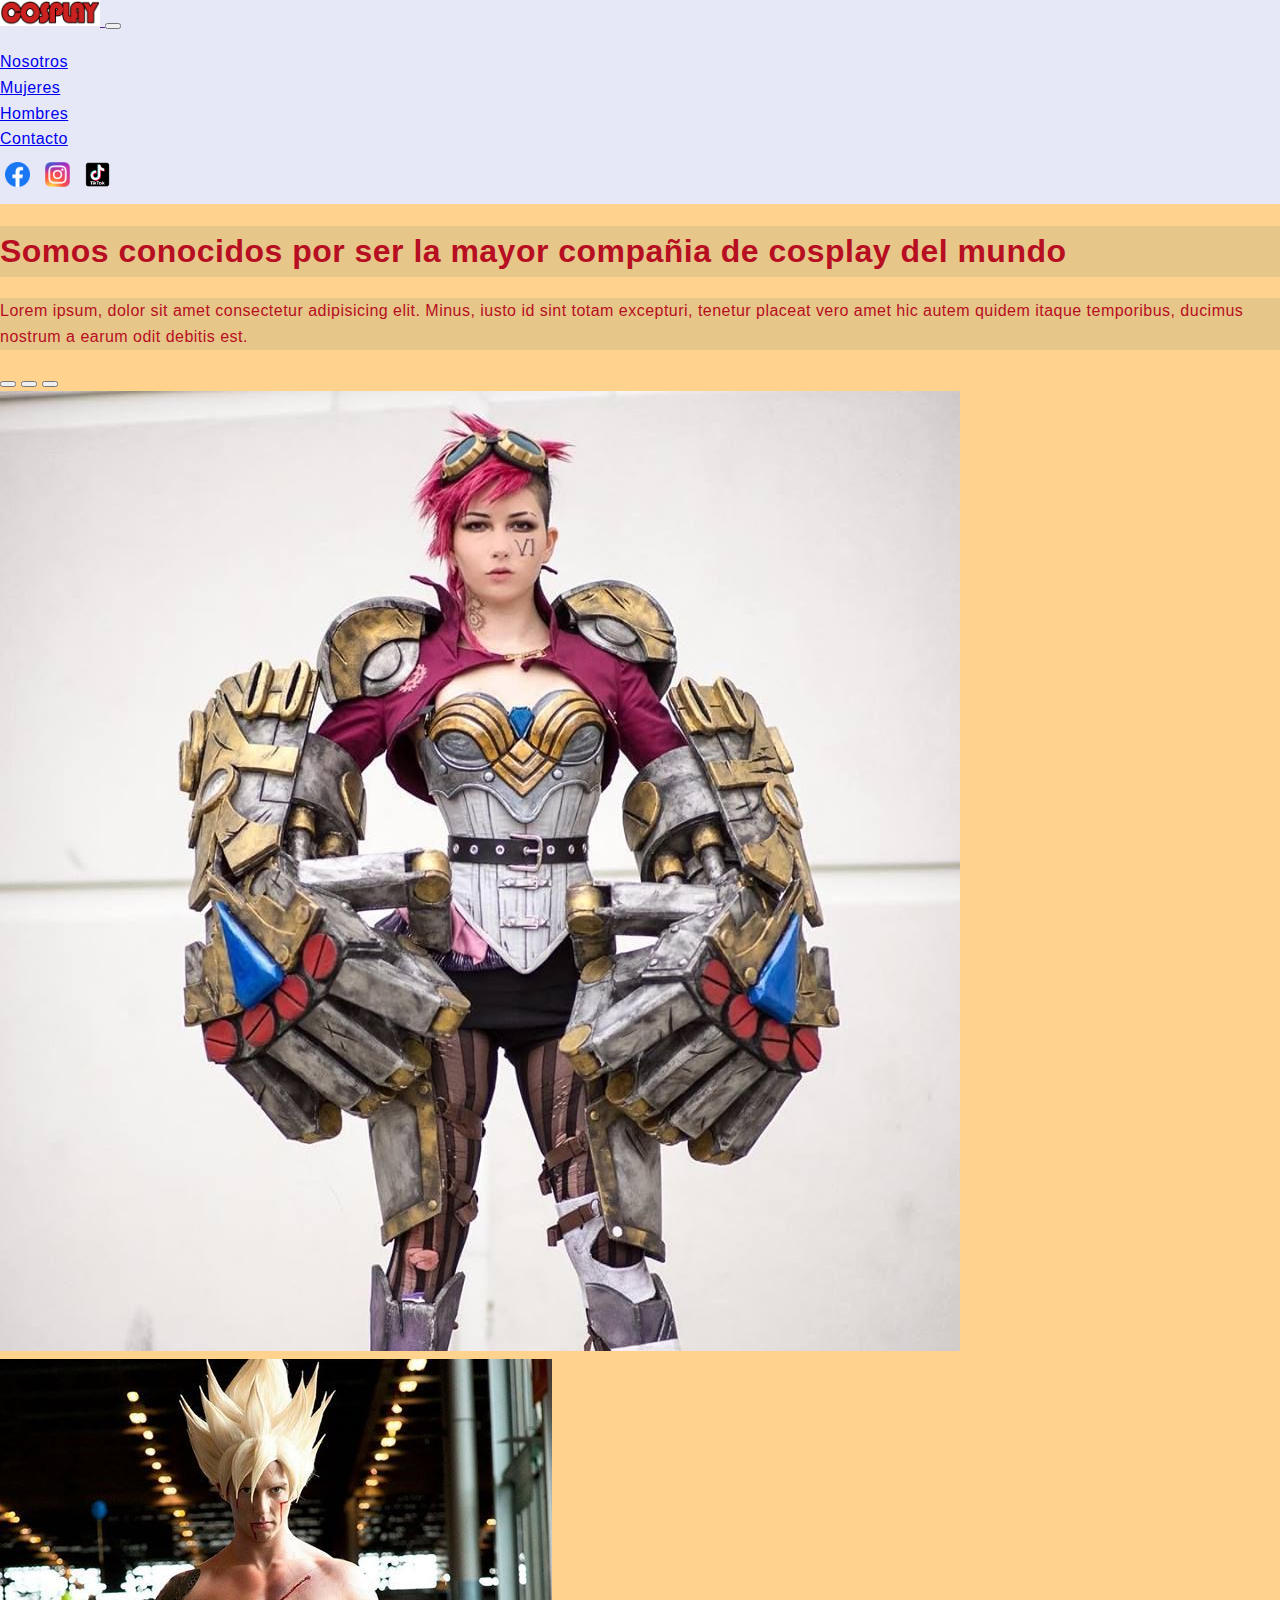
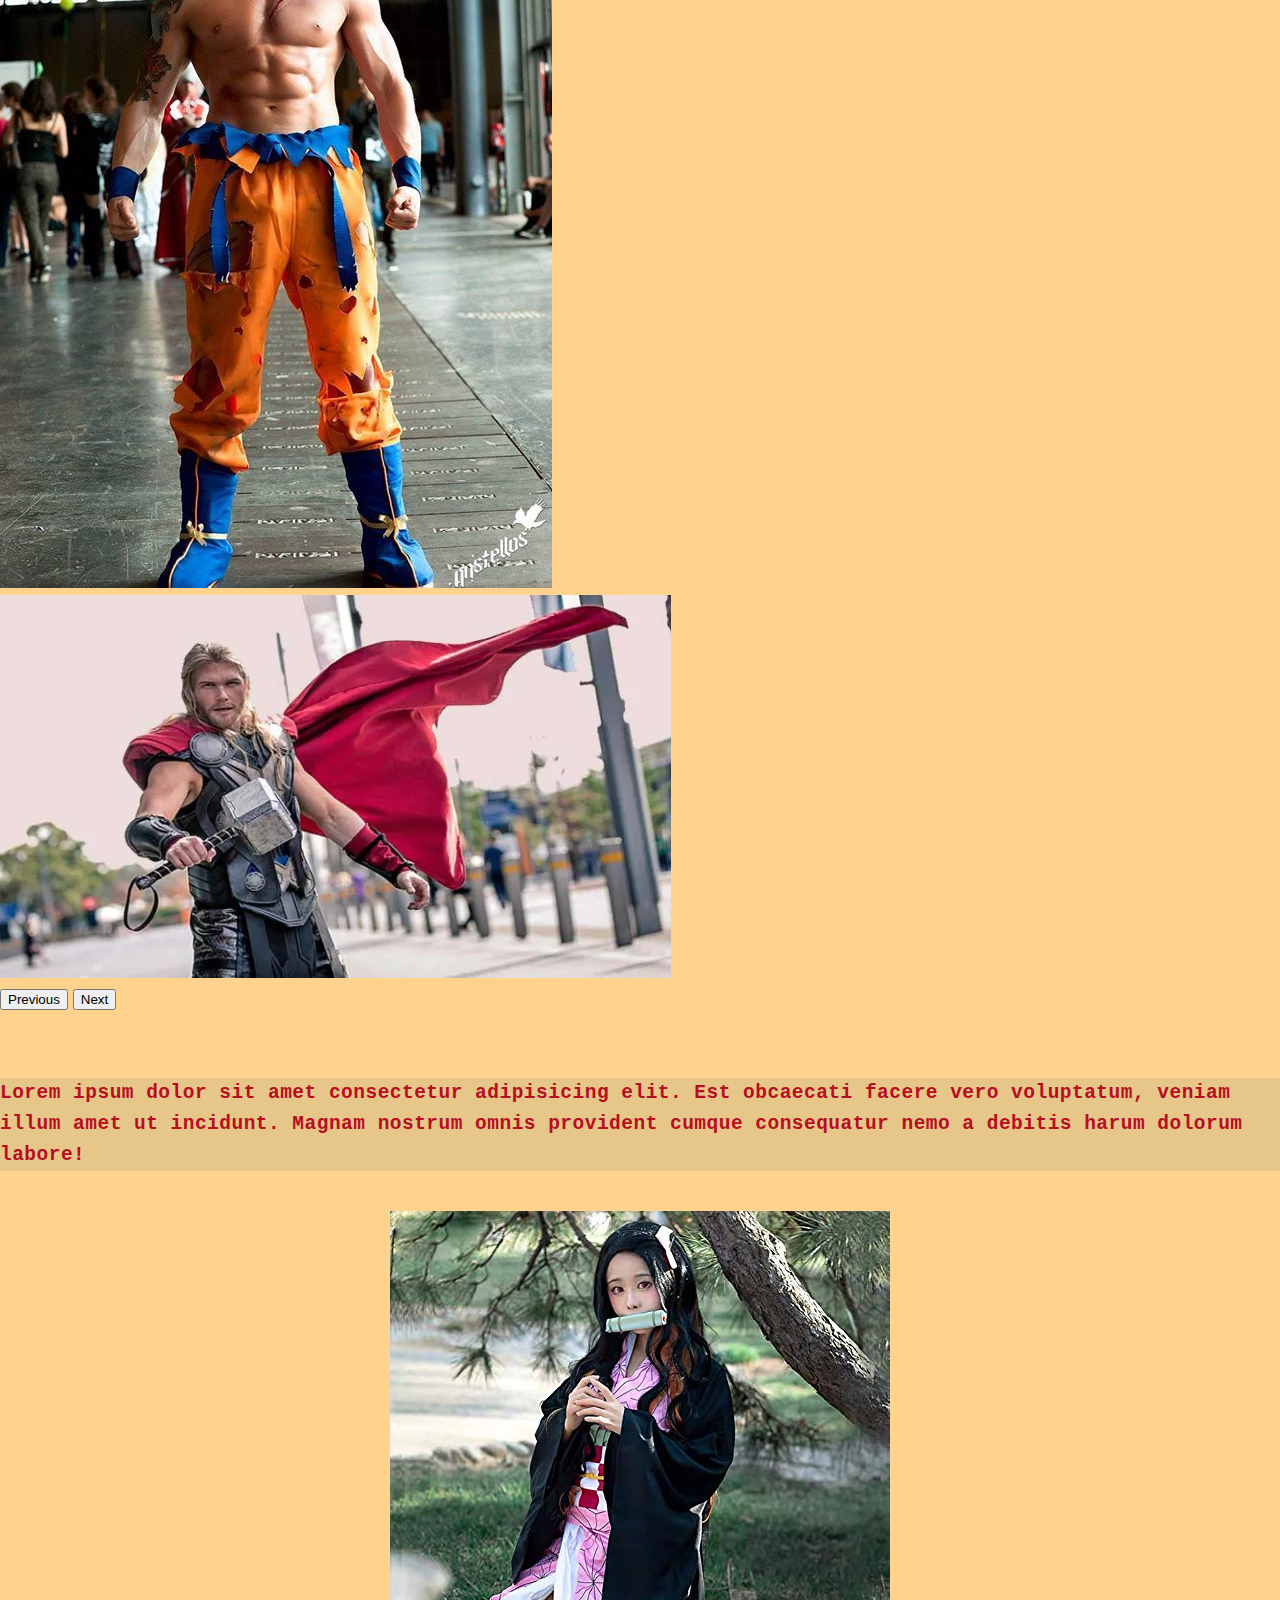
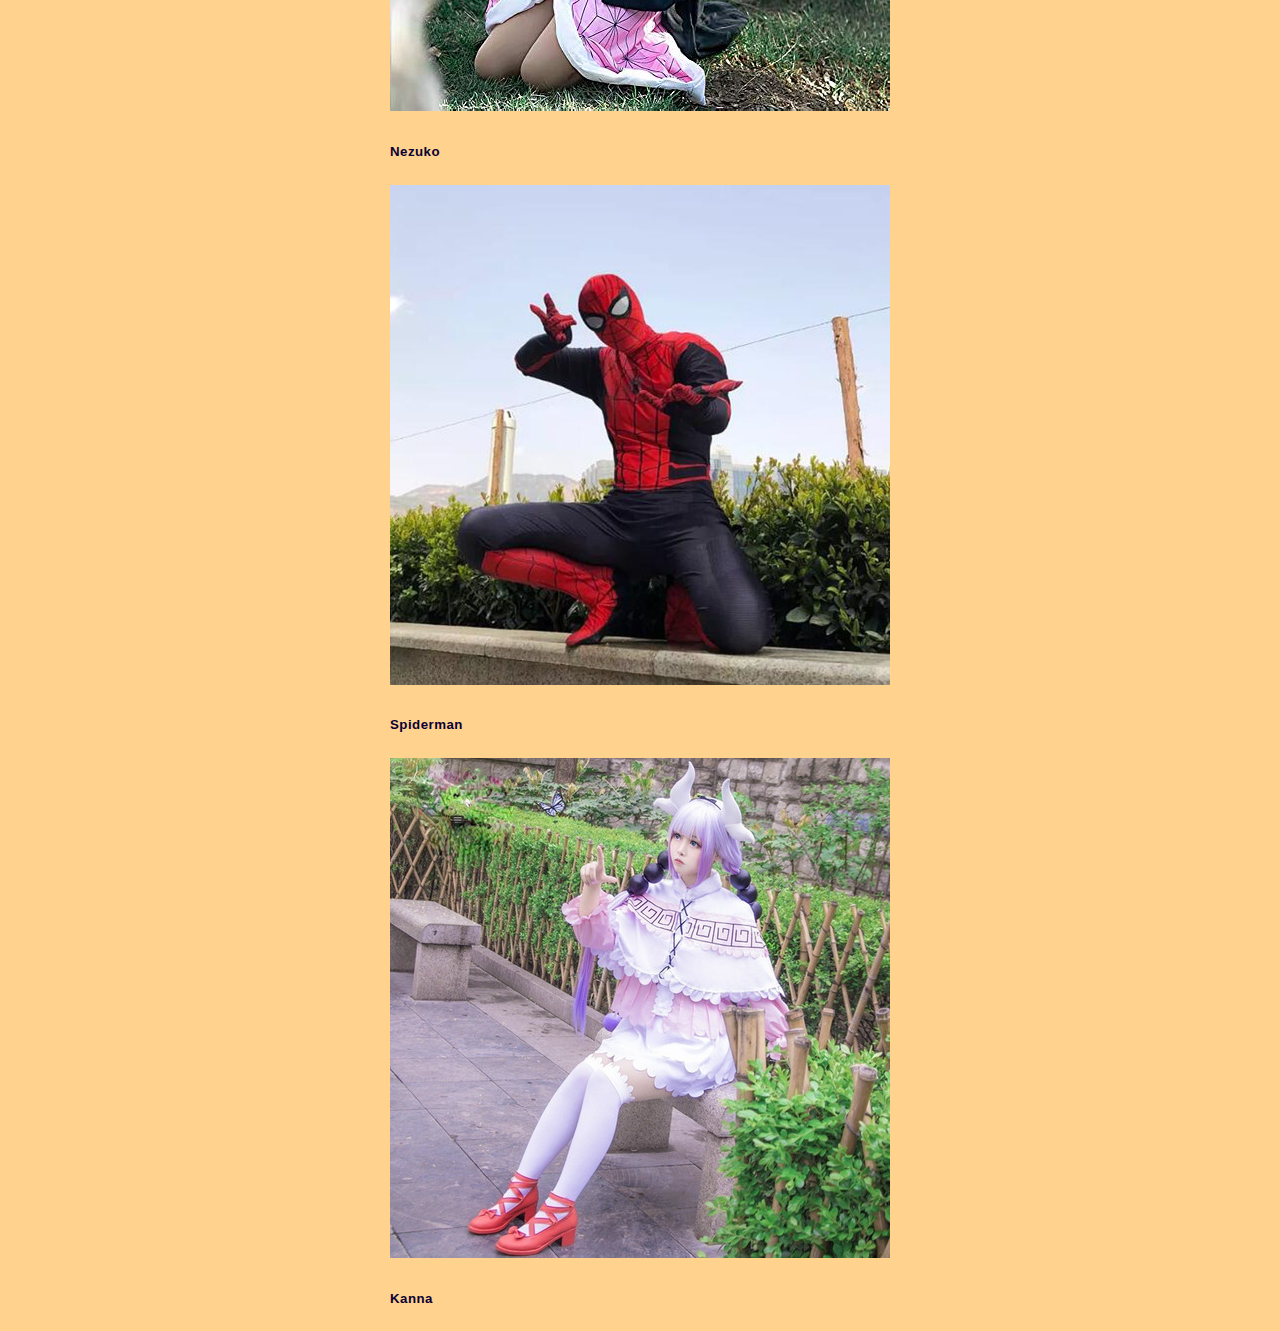
<file: index.html>
<!doctype html>
<html lang="en">

<head>
  <meta charset="utf-8">
  <meta name="viewport" content="width=device-width, initial-scale=1">
  <title>Cosplay Store</title>
  <link href="https://cdn.jsdelivr.net/npm/bootstrap@5.2.1/dist/css/bootstrap.min.css" rel="stylesheet"
    integrity="sha384-iYQeCzEYFbKjA/T2uDLTpkwGzCiq6soy8tYaI1GyVh/UjpbCx/TYkiZhlZB6+fzT" crossorigin="anonymous">
  <link rel="stylesheet" href="css/estilo.css">
</head>

<body>

  <nav class="navbar navbar-expand-lg class=" navbar" style="background-color: #e6e8f7;"">
        <div class=" container-fluid">
    <a class="navbar-brand" href="">
      <img class="logotipo" src="images/Home/logotipo.png" alt="">
    </a>
    <button class="navbar-toggler" type="button" data-bs-toggle="collapse" data-bs-target="#navbarSupportedContent"
      aria-controls="navbarSupportedContent" aria-expanded="false" aria-label="Toggle navigation">
      <span class="navbar-toggler-icon"></span>
    </button>
    <div class="collapse navbar-collapse" id="navbarSupportedContent">
      <ul class="navbar-nav me-auto mb-auto m-lg-auto ">
        <li class="nav-item">
          <a class="nav-link active" aria-current="page" href="index.html">Nosotros</a>
        </li>
        <li class="nav-item">
          <a class="nav-link" href="mujeres.html">Mujeres</a>
        </li>
        <li class="nav-item">
          <a class="nav-link" href="hombres.html">Hombres</a>
        </li>
        
        </li>
        <li class="nav-item">
          <a class="nav-link" href="contacto.html">Contacto</a>
        </li>
      
        <li>
          <img class="iconos-redes" src="images/svg/fblogo.webp" alt="facebook">
          <img class="iconos-redes" src="images/svg/logoig.webp" alt="instagram">
          <img class="iconos-redes" src="images/svg/logotiktok.webp" alt="tiktok">

        </li>
      </ul>


    </div>

    </div>
  </nav>
  <h1 class="text-center color">Somos conocidos por ser la mayor compañia de cosplay del mundo</h1>
            <p class="color">Lorem ipsum, dolor sit amet consectetur adipisicing elit. Minus, iusto id sint totam excepturi, tenetur placeat vero amet hic autem quidem itaque temporibus, ducimus nostrum a earum odit debitis est. </p>
  <div class="container-fluid">
    <div id="carouselExampleDark" class="carousel carousel-dark slide" data-bs-ride="carousel">
      <div class="carousel-indicators">
        <button type="button" data-bs-target="#carouselExampleDark" data-bs-slide-to="0" class="active"
          aria-current="true" aria-label="Slide 1"></button>
        <button type="button" data-bs-target="#carouselExampleDark" data-bs-slide-to="1" aria-label="Slide 2"></button>
        <button type="button" data-bs-target="#carouselExampleDark" data-bs-slide-to="2" aria-label="Slide 3"></button>
      </div>
      <div class="carousel-inner ">
        <div class="carousel-item active" data-bs-interval="10000">
          <img src="images/Home/f7087afd48a10984971f551857992cf3.jpg" class=" w-100" alt="slider01">
          <div class="carousel-caption d-none d-md-block">
            
          </div>
        </div>
        <div class="carousel-item" data-bs-interval="2000">
          <img src="images/Home/cee03ca541a7c80b47ff3c0c151d35a9.jpg" class="d-block w-100" alt="...">
          <div class="carousel-caption d-none d-md-block">
            
          </div>
        </div>
        <div class="carousel-item">
          <img src="images/Home/Cosplay-Thor-Marvel-PORTADA.webp" class="d-block w-100" alt="...">
          <div class="carousel-caption d-none d-md-block">
            
          </div>
        </div>
      </div>
      <button class="carousel-control-prev" type="button" data-bs-target="#carouselExampleDark" data-bs-slide="prev">
        <span class="carousel-control-prev-icon" aria-hidden="true"></span>
        <span class="visually-hidden">Previous</span>
      </button>
      <button class="carousel-control-next" type="button" data-bs-target="#carouselExampleDark" data-bs-slide="next">
        <span class="carousel-control-next-icon" aria-hidden="true"></span>
        <span class="visually-hidden">Next</span>
      </button>
    </div>
  </div>
  <main>
     <section>
      <h2 class="text-center color">Lorem ipsum dolor sit amet consectetur adipisicing elit. Est obcaecati facere vero voluptatum, veniam illum amet ut incidunt. Magnam nostrum omnis provident cumque consequatur nemo a debitis harum dolorum labore!</h2>
         <div class="container">
              <div class="row">
                    
                 <div class="col-12 col-sm-4 text-center">
                    <img class="img-fluid" src="images/Home/Piba2.jpg" alt="">
                    <h5>Nezuko</h5>
               
                 </div>
                 <div class="col-12 col-sm-4 text-center">
                    <img class="img-fluid" src="images/Home/Espaiderman.jpg" alt="">
                    <h5>Spiderman</h5>
                  
                 </div>
                 <div class="col-12 col-sm-4 text-center">
                    <img class="img-fluid" src="images/Home/Piba.jpg" alt="">
                    <h5>Kanna</h5>
                 
                 </div>


              </div>



         </div>
         
  </main>
  <script src="https://cdn.jsdelivr.net/npm/bootstrap@5.2.1/dist/js/bootstrap.bundle.min.js"
    integrity="sha384-u1OknCvxWvY5kfmNBILK2hRnQC3Pr17a+RTT6rIHI7NnikvbZlHgTPOOmMi466C8" crossorigin="anonymous">
  </script>
</body>
</file>
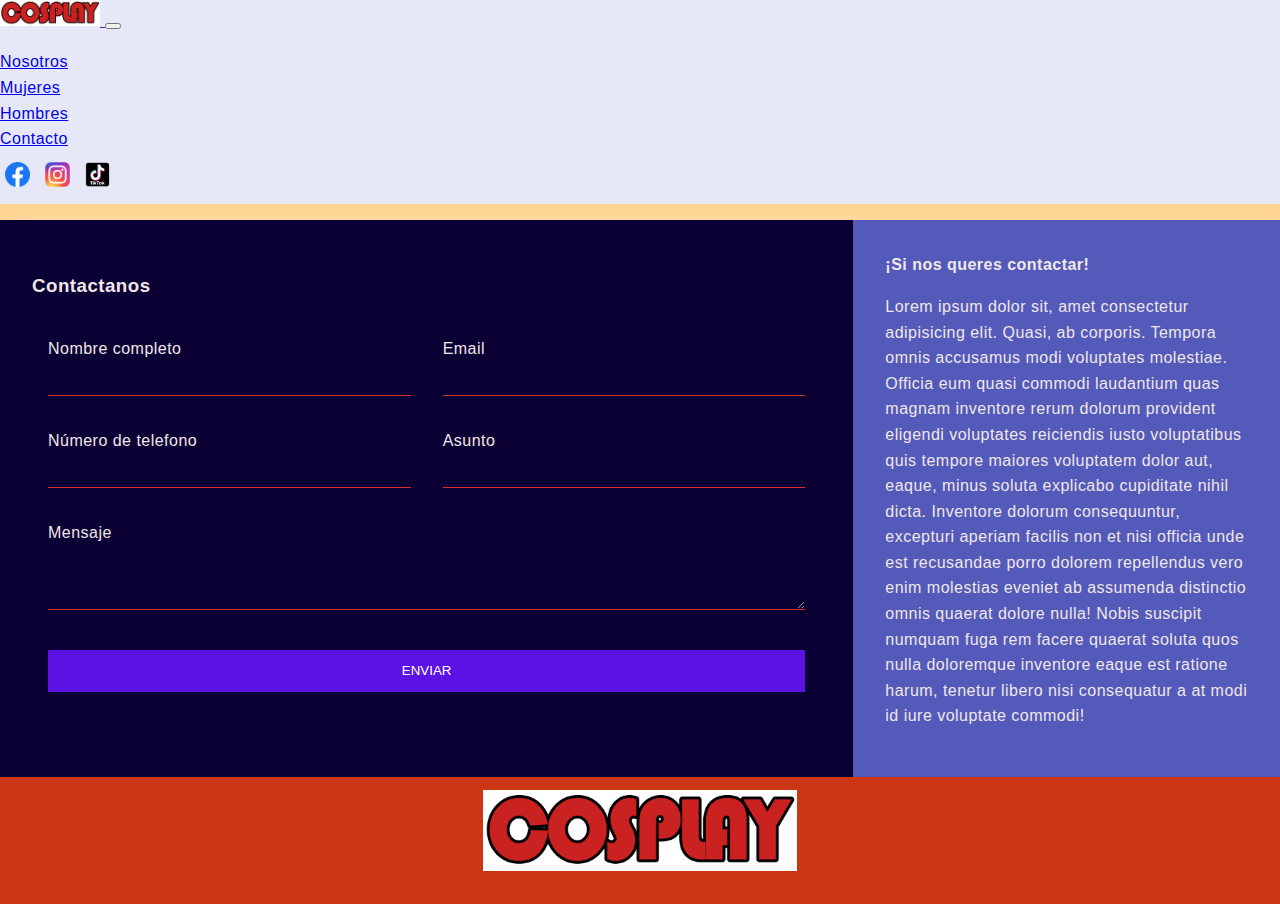
<file: contacto.html>
<!DOCTYPE html>
<html lang="en">
<head>
    <meta charset="UTF-8">
    <meta name="viewport" content="width=device-width, initial-scale=1.0">
    <meta http-equiv="X-UA-Compatible" content="ie=edge">
    <link href="https://fonts.googleapis.com/css?family=Quicksand" rel="stylesheet">
    <link rel="stylesheet" href="https://use.fontawesome.com/releases/v5.8.1/css/all.css" integrity="sha384-50oBUHEmvpQ+1lW4y57PTFmhCaXp0ML5d60M1M7uH2+nqUivzIebhndOJK28anvf" crossorigin="anonymous">
    <link rel="stylesheet" href="https://cdnjs.cloudflare.com/ajax/libs/animate.css/3.7.0/animate.min.css">
    <link href="https://cdn.jsdelivr.net/npm/bootstrap@5.2.1/dist/css/bootstrap.min.css" rel="stylesheet"
    integrity="sha384-iYQeCzEYFbKjA/T2uDLTpkwGzCiq6soy8tYaI1GyVh/UjpbCx/TYkiZhlZB6+fzT" crossorigin="anonymous">
  <link rel="stylesheet" href="css/estilo.css">
    <title>Cosplay Store</title>
  </head>
  
  <body>
  
  <nav class="navbar navbar-expand-lg class=" navbar" style="background-color: #e6e8f7;"">
      <div class=" container-fluid">
  <a class="navbar-brand" href="">
    <img class="logotipo" src="images/Home/logotipo.png" alt="">
  </a>
  <button class="navbar-toggler" type="button" data-bs-toggle="collapse" data-bs-target="#navbarSupportedContent"
    aria-controls="navbarSupportedContent" aria-expanded="false" aria-label="Toggle navigation">
    <span class="navbar-toggler-icon"></span>
  </button>
      <div class="collapse navbar-collapse" id="navbarSupportedContent">
        <ul class="navbar-nav me-auto mb-auto m-lg-auto ">
          <li class="nav-item">
            <a class="nav-link active" aria-current="page" href="index.html">Nosotros</a>
          </li>
          <li class="nav-item">
            <a class="nav-link" href="mujeres.html">Mujeres</a>
          </li>
          <li class="nav-item">
            <a class="nav-link" href="hombres.html">Hombres</a>
          </li>
          
          </li>
          <li class="nav-item">
            <a class="nav-link" href="contacto.html">Contacto</a>
          </li>
        
          <li>
            <img class="iconos-redes" src="images/svg/fblogo.webp" alt="facebook">
            <img class="iconos-redes" src="images/svg/logoig.webp" alt="instagram">
            <img class="iconos-redes" src="images/svg/logotiktok.webp" alt="tiktok">
  
          </li>
        </ul>
  
  
      </div>
  
      </div>
    </nav>
    
    <div class="content">

        <div class="contact-wrapper animated bounceInUp">
            <div class="contact-form">
                <h3 class="text-center">Contactanos </h3>
                <form action="">
                    <p>
                        <label>Nombre completo</label>
                        <input type="text" name="nombrecompleto">
                    </p>
                    <p>
                        <label>Email</label>
                        <input type="email" name="email">
                    </p>
                    <p>
                        <label>Número de telefono</label>
                        <input type="tel" name="phone">
                    </p>
                    <p>
                        <label>Asunto</label>
                        <input type="text" name="affair">
                    </p>
                    <p class="block">
                       <label>Mensaje</label> 
                        <textarea name="message" rows="3"></textarea>
                    </p>
                    <p class="block">
                        <button>
                            Enviar
                        </button>
                    </p>
                </form>
            </div>
            <div class="contact-info">
                <h4>¡Si nos queres contactar!</h4>
                <p>Lorem ipsum dolor sit, amet consectetur adipisicing elit. Quasi, ab corporis. Tempora omnis accusamus modi voluptates molestiae. Officia eum quasi commodi laudantium quas magnam inventore rerum dolorum provident eligendi voluptates reiciendis iusto voluptatibus quis tempore maiores voluptatem dolor aut, eaque, minus soluta explicabo cupiditate nihil dicta. Inventore dolorum consequuntur, excepturi aperiam facilis non et nisi officia unde est recusandae porro dolorem repellendus vero enim molestias eveniet ab assumenda distinctio omnis quaerat dolore nulla! Nobis suscipit numquam fuga rem facere quaerat soluta quos nulla doloremque inventore eaque est ratione harum, tenetur libero nisi consequatur a at modi id iure voluptate commodi!</p>
                <p></p>
            </div>
        </div>

    </div>
    <script src="https://cdn.jsdelivr.net/npm/bootstrap@5.2.1/dist/js/bootstrap.bundle.min.js"
    integrity="sha384-u1OknCvxWvY5kfmNBILK2hRnQC3Pr17a+RTT6rIHI7NnikvbZlHgTPOOmMi466C8" crossorigin="anonymous">
  </script>
<footer>
  <img class="logotipo-footer img-fluid" src="images/Home/logotipo.png" alt="">
</footer>
<script src="https://cdn.jsdelivr.net/npm/bootstrap@5.2.1/dist/js/bootstrap.bundle.min.js"
integrity="sha384-u1OknCvxWvY5kfmNBILK2hRnQC3Pr17a+RTT6rIHI7NnikvbZlHgTPOOmMi466C8" crossorigin="anonymous">
</script>
</body>
</html>
</file>
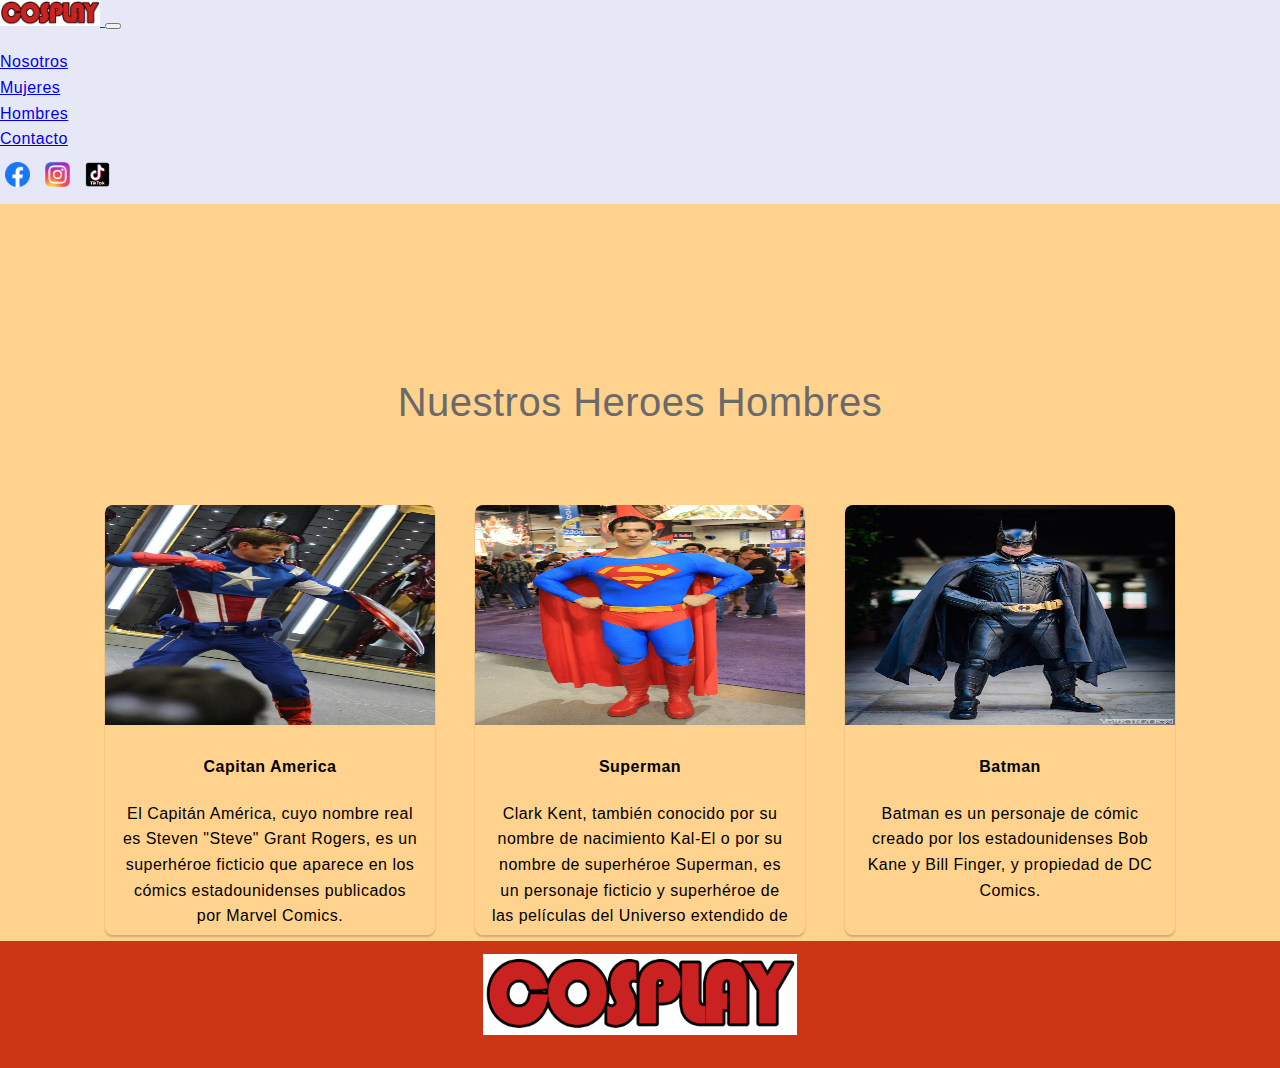
<file: hombres.html>
<!doctype html>
<html lang="en">

<head>
  <meta charset="utf-8">
  <meta name="viewport" content="width=device-width, initial-scale=1">
  <title>Cosplay Store</title>
  <link href="https://cdn.jsdelivr.net/npm/bootstrap@5.2.1/dist/css/bootstrap.min.css" rel="stylesheet"
    integrity="sha384-iYQeCzEYFbKjA/T2uDLTpkwGzCiq6soy8tYaI1GyVh/UjpbCx/TYkiZhlZB6+fzT" crossorigin="anonymous">
  <link rel="stylesheet" href="css/estilo.css">
</head>

<body>

  <nav class="navbar navbar-expand-lg class=" navbar" style="background-color: #e6e8f7;"">
        <div class=" container-fluid">
    <a class="navbar-brand" href="">
      <img class="logotipo" src="images/Home/logotipo.png" alt="">
    </a>
    <button class="navbar-toggler" type="button" data-bs-toggle="collapse" data-bs-target="#navbarSupportedContent"
      aria-controls="navbarSupportedContent" aria-expanded="false" aria-label="Toggle navigation">
      <span class="navbar-toggler-icon"></span>
    </button>
    <div class="collapse navbar-collapse" id="navbarSupportedContent">
      <ul class="navbar-nav me-auto mb-auto m-lg-auto ">
        <li class="nav-item">
          <a class="nav-link active" aria-current="page" href="index.html">Nosotros</a>
        </li>
        <li class="nav-item">
          <a class="nav-link" href="mujeres.html">Mujeres</a>
        </li>
        <li class="nav-item">
          <a class="nav-link" href="hombres.html">Hombres</a>
        </li>
        
        </li>
        <li class="nav-item">
          <a class="nav-link" href="contacto.html">Contacto</a>
        </li>
      
        <li>
          <img class="iconos-redes" src="images/svg/fblogo.webp" alt="facebook">
          <img class="iconos-redes" src="images/svg/logoig.webp" alt="instagram">
          <img class="iconos-redes" src="images/svg/logotiktok.webp" alt="tiktok">

        </li>
      </ul>


    </div>

    </div>
  </nav>
  <div>
    <section>
        
      <h1 class="title">Nuestros Heroes Hombres</h1>
  
      <div class="container">
         
          <div class="card">
              <img src="images/hombres/70f21607f119cedfb582bca689e5da0e.jpg">
              <h4>Capitan America</h4>
              <p>El Capitán América, cuyo nombre real es Steven "Steve" Grant Rogers, es un superhéroe ficticio que aparece en los cómics estadounidenses publicados por Marvel Comics.
              </p>
          </div>
          
          <div class="card">
              <img src="images/hombres/6a12cf899acf9a1caad3e7e023f6ace2.jpg">
              <h4>Superman</h4>
              <p>Clark Kent, también conocido por su nombre de nacimiento Kal-El o por su nombre de superhéroe Superman, es un personaje ficticio y superhéroe de las películas del Universo extendido de DC.</p>
          </div>
          
          <div class="card">
              <img src="images/hombres/6212a0179977399ef7e09384df8ebf4a--male-cosplay-batman-cosplay.jpg">
              <h4>Batman</h4>
              <p>Batman es un personaje de cómic creado por los estadounidenses Bob Kane y Bill Finger, y propiedad de DC Comics.</p>
          </div>
          
      </div>
    </section>

  <footer>
    <img class="logotipo-footer img-fluid" src="images/Home/logotipo.png" alt="">
</footer>
<script src="https://cdn.jsdelivr.net/npm/bootstrap@5.2.1/dist/js/bootstrap.bundle.min.js"
  integrity="sha384-u1OknCvxWvY5kfmNBILK2hRnQC3Pr17a+RTT6rIHI7NnikvbZlHgTPOOmMi466C8" crossorigin="anonymous">
</script>
</body>
</file>
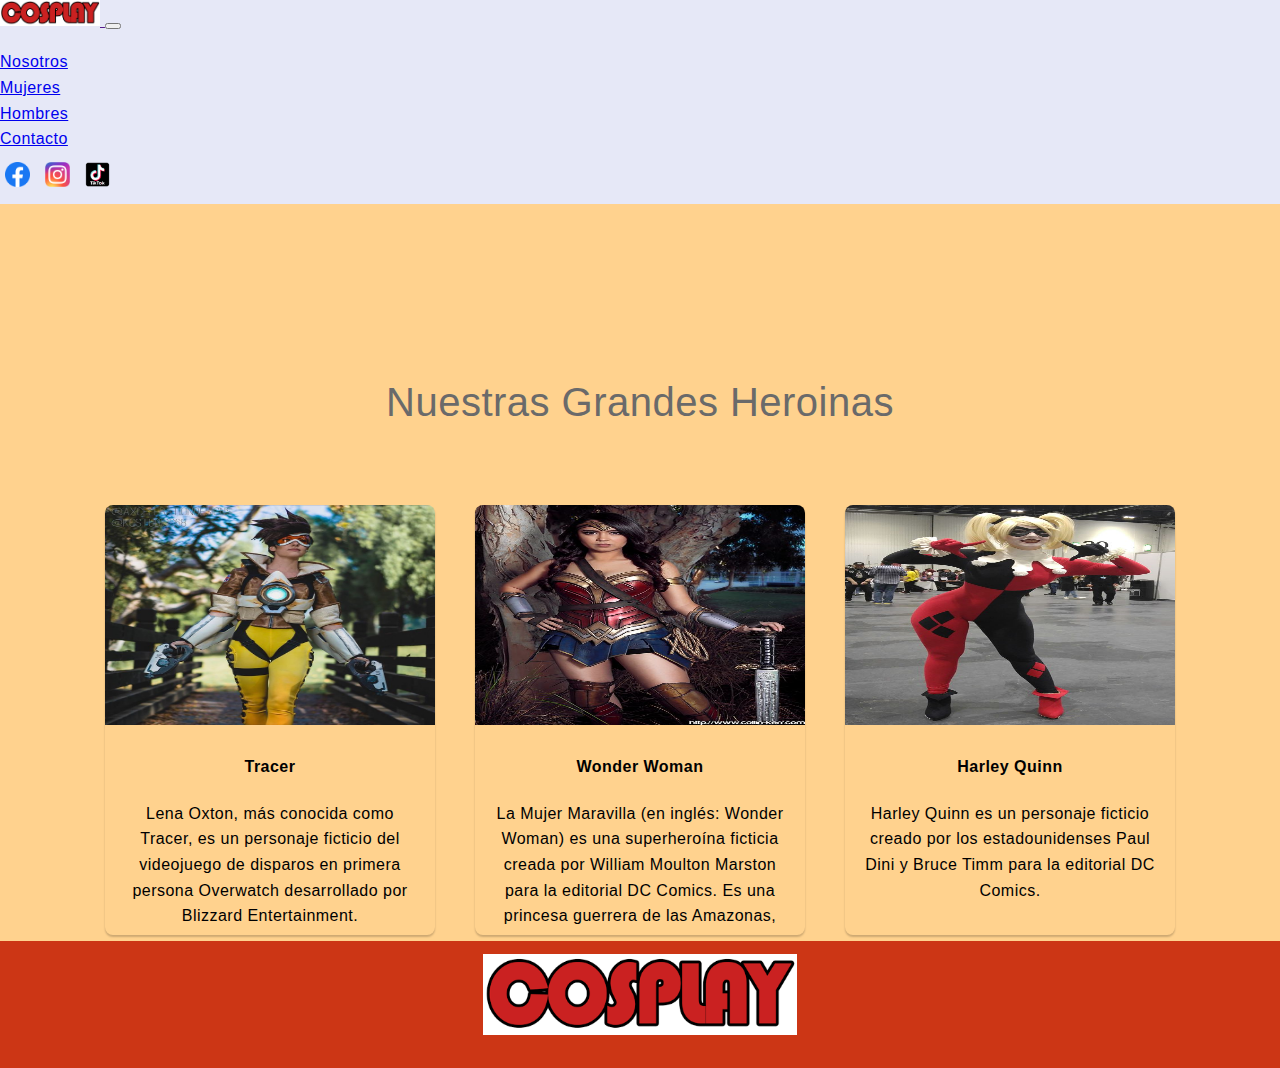
<file: mujeres.html>
<!doctype html>
<html lang="en">

<head>
  <meta charset="utf-8">
  <meta name="viewport" content="width=device-width, initial-scale=1">
  <title>Cosplay Store</title>
  <link href="https://cdn.jsdelivr.net/npm/bootstrap@5.2.1/dist/css/bootstrap.min.css" rel="stylesheet"
    integrity="sha384-iYQeCzEYFbKjA/T2uDLTpkwGzCiq6soy8tYaI1GyVh/UjpbCx/TYkiZhlZB6+fzT" crossorigin="anonymous">
  <link rel="stylesheet" href="css/estilo.css">
</head>

<body>

  <nav class="navbar navbar-expand-lg class=" navbar" style="background-color: #e6e8f7;"">
        <div class=" container-fluid">
    <a class="navbar-brand" href="">
      <img class="logotipo" src="images/Home/logotipo.png" alt="">
    </a>
    <button class="navbar-toggler" type="button" data-bs-toggle="collapse" data-bs-target="#navbarSupportedContent"
      aria-controls="navbarSupportedContent" aria-expanded="false" aria-label="Toggle navigation">
      <span class="navbar-toggler-icon"></span>
    </button>
    <div class="collapse navbar-collapse" id="navbarSupportedContent">
      <ul class="navbar-nav me-auto mb-auto m-lg-auto ">
        <li class="nav-item">
          <a class="nav-link active" aria-current="page" href="index.html">Nosotros</a>
        </li>
        <li class="nav-item">
          <a class="nav-link" href="mujeres.html">Mujeres</a>
        </li>
        <li class="nav-item">
          <a class="nav-link" href="hombres.html">Hombres</a>
        </li>
        
        </li>
        <li class="nav-item">
          <a class="nav-link" href="contacto.html">Contacto</a>
        </li>
      
        <li>
          <img class="iconos-redes" src="images/svg/fblogo.webp" alt="facebook">
          <img class="iconos-redes" src="images/svg/logoig.webp" alt="instagram">
          <img class="iconos-redes" src="images/svg/logotiktok.webp" alt="tiktok">

        </li>
      </ul>


    </div>

    </div>
  </nav>
  <div>
    <section>
        
        <h1 class="title">Nuestras Grandes Heroinas</h1>
    
        <div class="container">
           
            <div class="card">
                <img src="images/mujeres/21c5b727d4499556a2129bee69d1d9c8.jpg">
                <h4>Tracer</h4>
                <p>Lena Oxton, más conocida como Tracer, es un personaje ficticio del videojuego de disparos en primera persona Overwatch​ desarrollado por Blizzard Entertainment.​ </p>
            </div>
            
            <div class="card">
                <img src="images/mujeres/523e261168d0161c84a31b0fb1f349d9.jpg">
                <h4>Wonder Woman</h4>
                <p>La Mujer Maravilla (en inglés: Wonder Woman) es una superheroína ficticia creada por William Moulton Marston para la editorial DC Comics. Es una princesa guerrera de las Amazonas, pueblo ficticio basado en el de las amazonas de la mitología griega.</p>
            </div>
            
            <div class="card">
                <img src="images/mujeres/Avalancha-cosplay-de-Harley-2.jpg">
                <h4>Harley Quinn</h4>
                <p>Harley Quinn es un personaje ficticio creado por los estadounidenses Paul Dini y Bruce Timm para la editorial DC Comics.</p>
            </div>
            
        </div>
      </section>
      
  </div>
  <footer>
    <img class="logotipo-footer img-fluid" src="images/Home/logotipo.png" alt="">
</footer>
  <script src="https://cdn.jsdelivr.net/npm/bootstrap@5.2.1/dist/js/bootstrap.bundle.min.js"
    integrity="sha384-u1OknCvxWvY5kfmNBILK2hRnQC3Pr17a+RTT6rIHI7NnikvbZlHgTPOOmMi466C8" crossorigin="anonymous">
  </script>
</body>
</file>
<file: css/estilo.css>
.logotipo{
    width: 100px;
    
    
}

.color {
 color: #B70E21;
 background-color: rgb(230, 198, 137);

}

.carousel-caption {
    position: absolute;
    top: 35%;
    bottom: 20px;
    left: 10%;
    padding-top: 20px;
    padding-bottom: 20px;
    color: rgb(231, 21, 21);
    text-align: left;
}

.iconos-redes{
    width: 25px;
    margin: 10px 5px;
}
footer{
    background-color: rgb(204, 54, 21);
    padding: 1%;
    text-align: center;
}

footer .logotipo-footer{
    width: 25%;
    margin-bottom: 1%;
}


/* CONTACTO*/

* {
    box-sizing: border-box;
}

body {
    background: #ffd28e;
    color: rgb(240, 231, 231);
    line-height: 1.6;
    font-family: 'Quicksand', sans-serif;
    padding: 0 1.5em;
}

.container {
    max-width: 1170px;
    margin-left: auto;
    margin-right: auto;
    padding: 1.5em;
}

ul {
    list-style: none;
    padding: 0;
}

.logo {
    text-align: center;
    font-size: 3em;
}

.logo span {
    color: #B70E21;
}

.contact-wrapper {
    box-shadow: 0 0 20px 0 rgba(255, 255, 255, 0.3);
}

.contact-wrapper > * {
    padding: 1em;
}

.contact-form {
    background: #0a0033;
}

.contact-form form {
    display: grid;
    grid-template-columns: 1fr 1fr;
}

.contact-form form label {
    display: block;
}

.contact-form form p {
    margin: 0;
    padding: 1em;
}

.contact-form form .block {
    grid-column: 1 / 3;
}

.contact-form form button,
.contact-form form input,
.contact-form form textarea {
    width: 100%;
    padding: .7em;
    border: none;
    background: none;
    outline: 0;
    color: #fff;
    border-bottom: 1px solid #d63031;
}

.contact-form form button {
    background: #5c12e4;
    border: 0;
    text-transform: uppercase;
    padding: 1em;
}

.contact-form form button:hover,
.contact-form form button:focus {
    background: #d63031;
    color: #fff;
    transition: background-color 1s ease-out;
    outline: 0;
}

/* CONTACT INFO */
.contact-info {
    background: rgb(83, 90, 185);
}

.contact-info h4, .contact-info ul, .contact-info p {
    text-align: center;
    margin: 0 0 1rem 0;
}


@media(min-width: 700px) {
    body {
        padding: 0 4em;
    }
    .contact-wrapper {
        display: grid;
        grid-template-columns: 2fr 1fr;
    }
    .contact-wrapper > * {
        padding: 2em;
    }
    .contact-info h4,
    .contact-info ul,
    .contact-info p {
        text-align: left;
    }
}

*{
    box-sizing: border-box;
  }
  section{
    width: 100%;
    display: flex;
    justify-content: space-around;
    flex-wrap: wrap;
    padding: 50px 0 ;
  }
  section h2{
    width: 100%;
    color: #999;
    font-family: monospace;
  }
  .card{
    width: 33.333333%;
    color: black;
  }
  /* Estilo A */
  .estilo-a{
    font-family: sans-serif;
  }
  .estilo-a a{
    text-decoration: aliceblue;
    color: black;
  }
  .estilo-a a:hover{
    text-decoration: underline;
  }
  .estilo-a .img-container{
    overflow: hidden;
    height: 200px;
    position: relative;
  }
  .estilo-a .img-container img{
    width: 30%;
    position: unset;
    top: -25%;
    transition: all 1s;
  }
  .estilo-a:hover .img-container img{
    transform: scale(1.2);
  }

  


html, body{
    margin: 0;
    padding: 0;
}

body{
    width: 100%;
    height: 100%;
    font-family: sans-serif;
    letter-spacing: 0.03em;
    line-height: 1.6;
    font-family: 'Open Sans', sans-serif;
}

.title{
    text-align: center;
    font-size: 40px;
    color: #6a6a6a;
    margin-top: 100px;
    font-weight: 100;
    font-family: 'Roboto', sans-serif;
}


.container{
    width: 100%;
    max-width: 1200px;
    height: 430px;
    display: flex;
    flex-wrap: wrap;
    justify-content: center;
    margin: auto;
    color: #0a0033;
}

.container .card{
    width: 330px;
    height: 430px;
    border-radius: 8px;
    box-shadow: 0 2px 2px rgba(0, 0, 0, 0.2);
    overflow: hidden;
    margin: 20px;
    text-align: center;
    transition: all 0.25s;
}

.container .card:hover{
    transform: translateY(-15px);
    box-shadow: 0 12px 16px rgba(0, 0, 0, 0.2);
}

.container .card img{
    width: 330px;
    height: 220px;
}


.container .card h4{
    font-weight: 600;
}

.container .card p{
    padding: 0 1rem;
    font-size: 16px;
    font-weight: 300;
}

.container .card a {
    font-weight: 500;
    text-decoration: none;
    color: #3498db;
}
</file>
